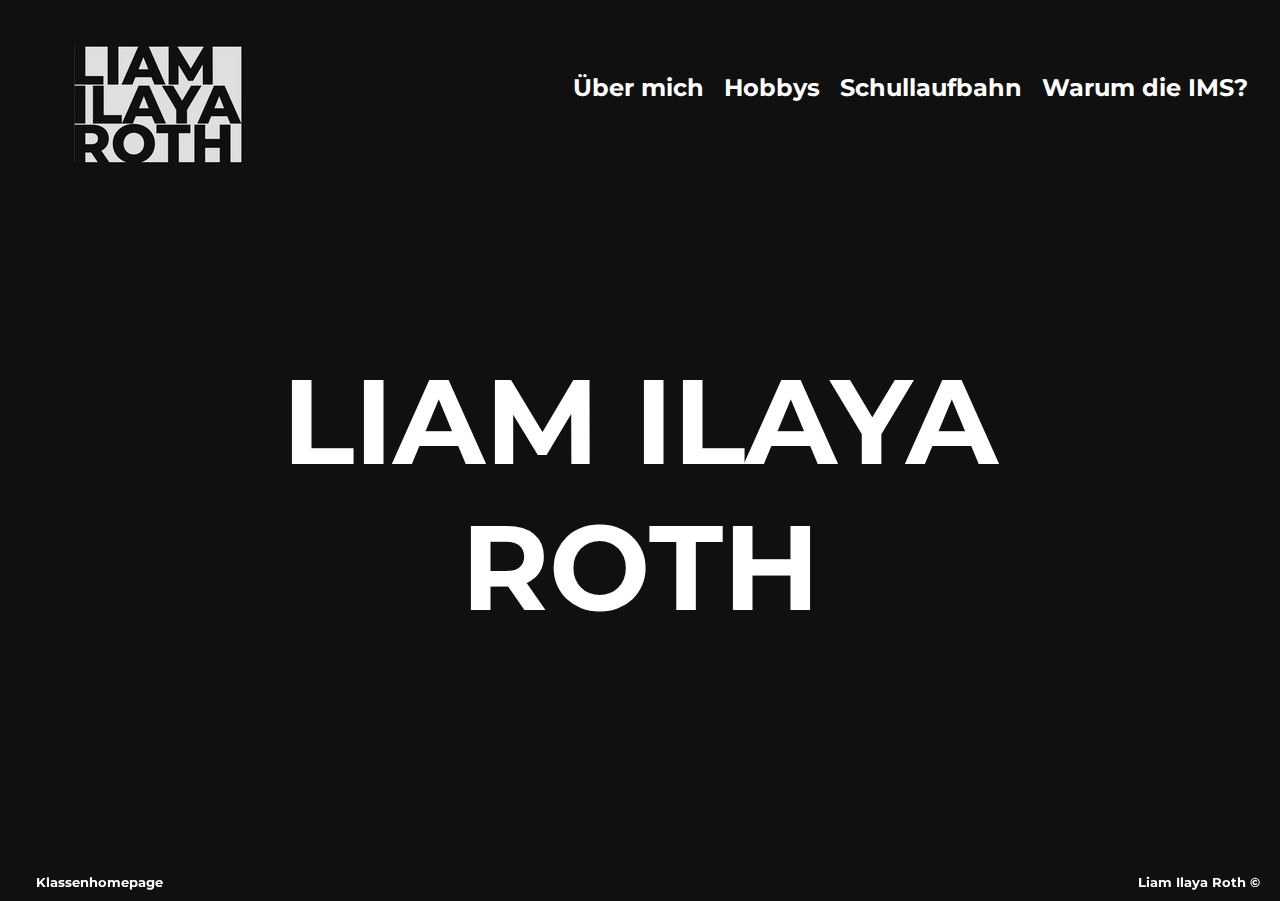
<file: index.html>
<!DOCTYPE html>
<html lang="en">
<head>
    <link rel="stylesheet" href="stylesheet.css">
    <meta charset="UTF-8">
    <meta http-equiv="X-UA-Compatible" content="IE=edge">
    <meta name="description" content="Meine eigene Website">
    <meta name="keywords" content="HTML, CSS, JavaScript">
    <meta name="author" content="Liam Ilaya Roth">
    <meta name="viewport" content="width=device-width, initial-scale=1.0">
    <title>LIAM ILAYA ROTH</title>
    <link rel="preconnect" href="https://fonts.googleapis.com">
    <link rel="preconnect" href="https://fonts.gstatic.com" crossorigin>
    <link href="https://fonts.googleapis.com/css2?family=Montserrat:wght@100&display=swap" rel="stylesheet">
    <style>
        body {
            font-family: 'Montserrat', sans-serif;
            background-color: #101010;
            padding: 24px
            }
    </style>
</head>
<body>
    <nav>
        <h1>
       
            <a class="logo" href="index.html"> <img src="logo_liam_ilaya_roth.jpeg" alt="Logo"></a>
        </h1>

        <ul>
        <li><a href="roth_ueber_mich.html">Über mich</a></li>
        <li><a href="roth_hobbys.html">Hobbys</a></li>
        <li><a href="roth_schullaufbahn.html">Schullaufbahn</a></li>
        <li><a href="roth_warum_die_ims.html">Warum die IMS?</a></li>
        </ul>
    </nav>


    <div class="liam_ilaya_roth">
        <h2> LIAM ILAYA ROTH </h2>
    </div>

    <footer>
        <a class="classhomepage" href="../index.html"> Klassenhomepage </a>
        <a class="rick_rolled" href="https://www.youtube.com/watch?v=uHgt8giw1LY">Liam Ilaya Roth &copy;</a>
    </footer>
    
</body>


</html>
</file>
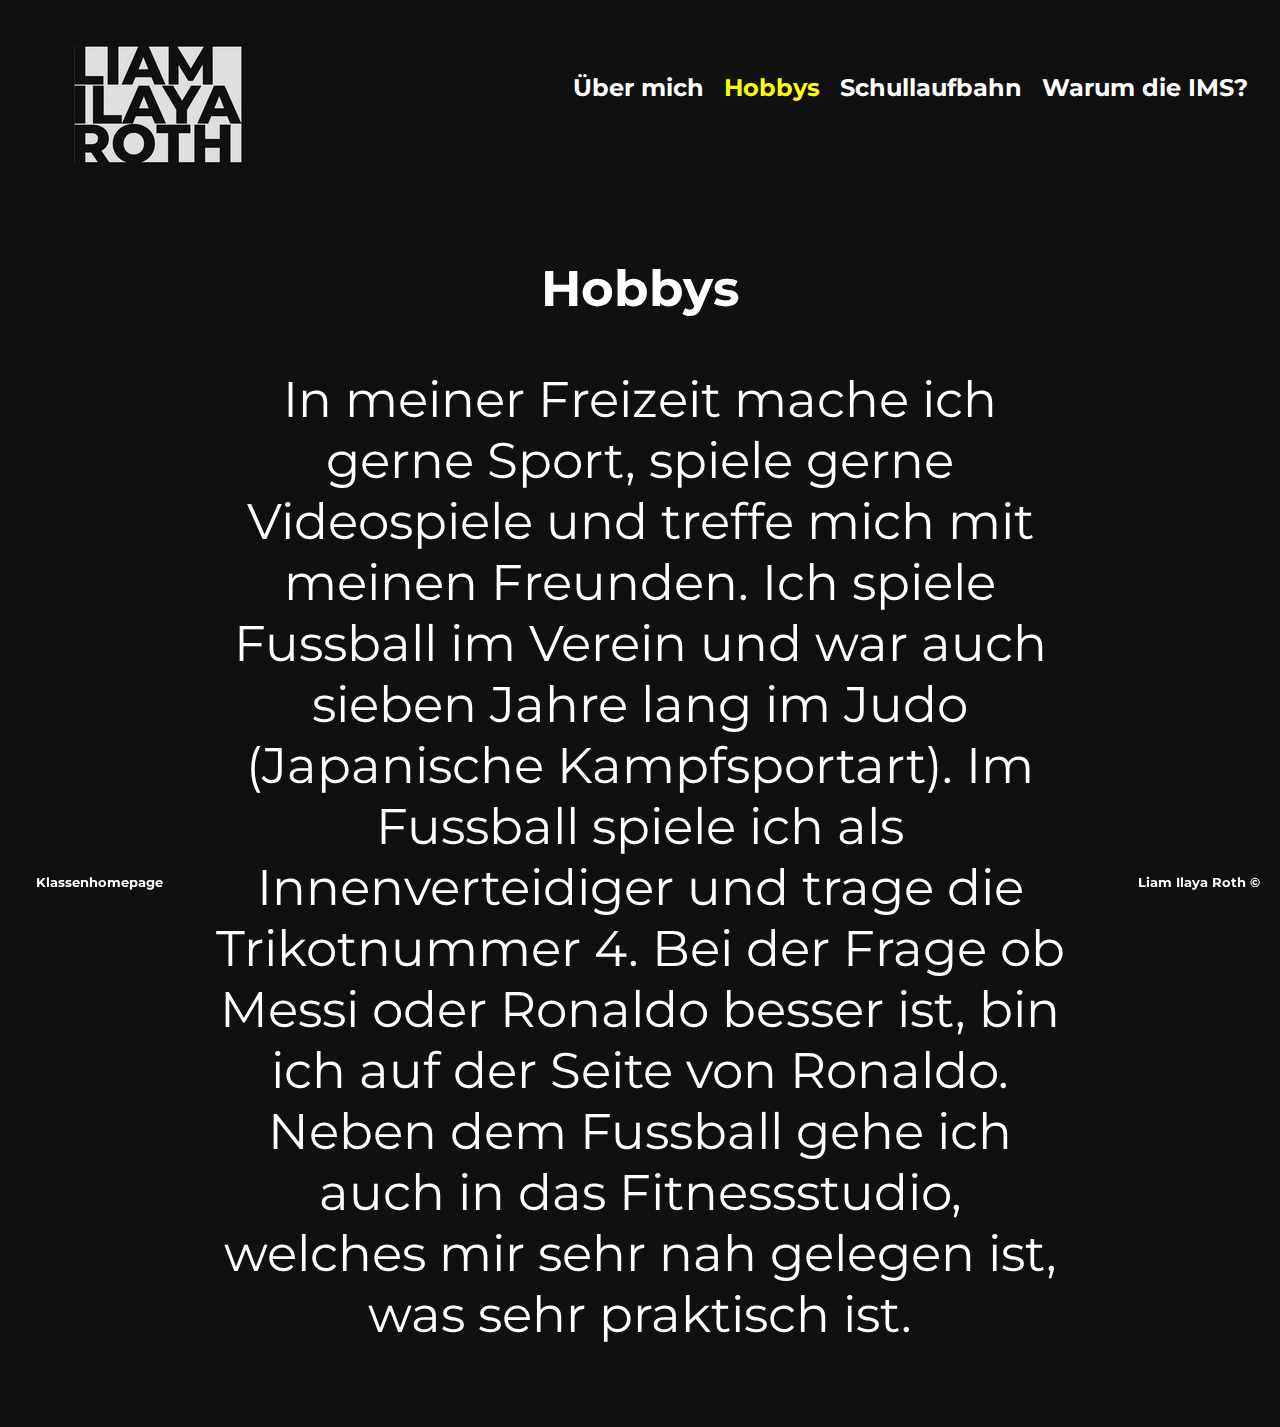
<file: roth_hobbys.html>
<!DOCTYPE html>
<html lang="en">
<head>
    <link rel="stylesheet" href="stylesheet.css">
    <meta charset="UTF-8">
    <meta http-equiv="X-UA-Compatible" content="IE=edge">
    <meta name="viewport" content="width=device-width, initial-scale=1.0">
    <meta name="description" content="Meine eigene Website">
    <meta name="keywords" content="HTML, CSS, JavaScript">
    <meta name="author" content="Liam Ilaya Roth">
    <title>Hobbys</title>
    <link rel="preconnect" href="https://fonts.googleapis.com">
    <link rel="preconnect" href="https://fonts.gstatic.com" crossorigin>
    <link href="https://fonts.googleapis.com/css2?family=Montserrat:wght@100&display=swap" rel="stylesheet">
    <style>
        .hobbys{
            color: yellow;
            text-decoration: none;
            margin-left: 16px;
            font-weight: bold;
            font-size: 24px;
        }
    </style>
</head>

<body>
    <nav>
        <h1>
            <a class="logo" href="index.html"> <img src="logo_liam_ilaya_roth.jpeg" alt="Logo"></a>
        </h1>
    
        <ul>
            <li><a href="roth_ueber_mich.html">Über mich</a></li>
            <li><a class="hobbys" href="roth_hobbys.html">Hobbys</a></li>
            <li><a href="roth_schullaufbahn.html">Schullaufbahn</a></li>
            <li><a href="roth_warum_die_ims.html">Warum die IMS?</a></li>
        </ul>
    </nav>

    <p class="p2"> Hobbys</p>
    <p>
        In meiner Freizeit mache ich gerne Sport, spiele gerne Videospiele und treffe mich mit meinen Freunden.
         Ich spiele Fussball im Verein und war auch sieben Jahre lang im Judo (Japanische Kampfsportart). 
         Im Fussball spiele ich als Innenverteidiger und trage die Trikotnummer 4. Bei der Frage ob Messi oder Ronaldo besser ist, bin ich auf der Seite von Ronaldo. 
         Neben dem Fussball gehe ich auch in das Fitnessstudio, welches mir sehr nah gelegen ist, was sehr praktisch ist. 
    </p>
    <footer>
        <a class="classhomepage" href="../index.html"> Klassenhomepage </a>
        <a class="rick_rolled" href="https://www.youtube.com/watch?v=uHgt8giw1LY">Liam Ilaya Roth &copy;</a>
    </footer>
</body>

</html>
</file>
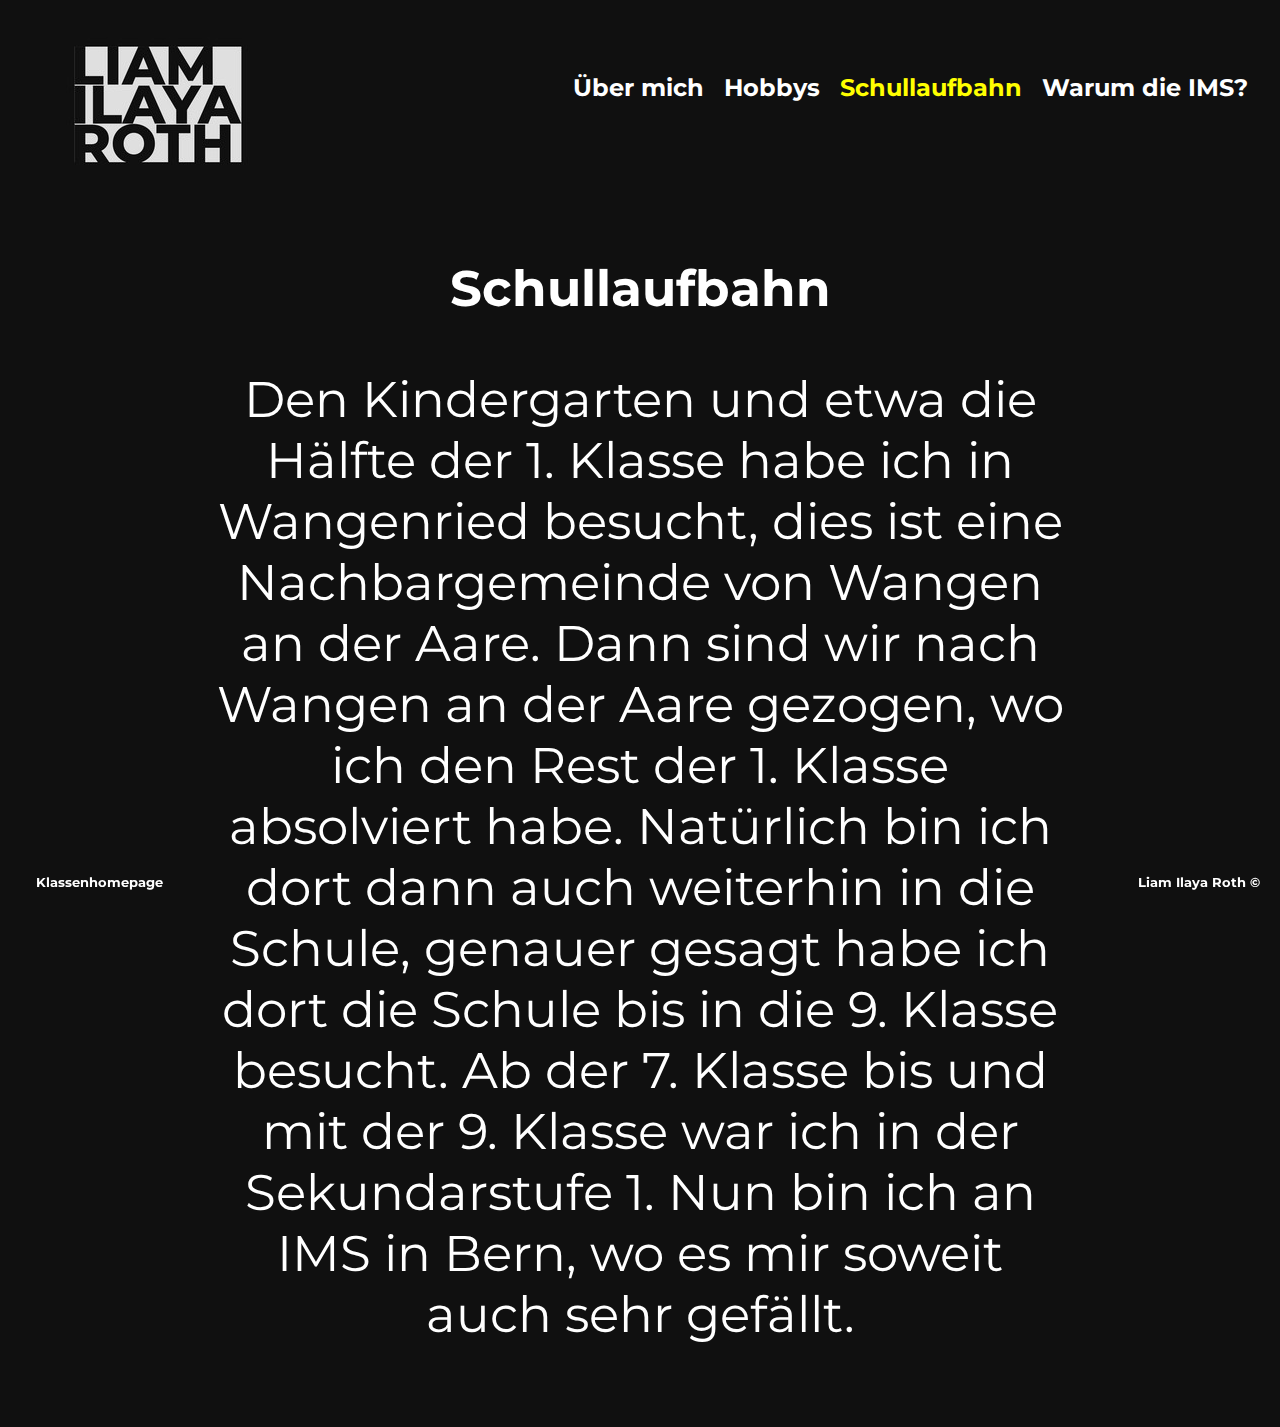
<file: roth_schullaufbahn.html>
<!DOCTYPE html>
<html lang="en">
<head>
    <link rel="stylesheet" href="stylesheet.css">
    <meta charset="UTF-8">
    <meta http-equiv="X-UA-Compatible" content="IE=edge">
    <meta name="viewport" content="width=device-width, initial-scale=1.0">
    <meta name="description" content="Meine eigene Website">
    <meta name="keywords" content="HTML, CSS, JavaScript">
    <meta name="author" content="Liam Ilaya Roth">
    <title>Schullaufbahn</title>
    <link rel="preconnect" href="https://fonts.googleapis.com">
    <link rel="preconnect" href="https://fonts.gstatic.com" crossorigin>
    <link href="https://fonts.googleapis.com/css2?family=Montserrat:wght@100&display=swap" rel="stylesheet">
    <style>
        .schullaufbahn{
            color: yellow;
            text-decoration: none;
            margin-left: 16px;
            font-weight: bold;
            font-size: 24px;
        }
    </style>
</head>



<body>
    <nav>
        <h1>
            <a class="logo" href="index.html"> <img src="logo_liam_ilaya_roth.jpeg" alt="Logo"></a>
        </h1>
    
        <ul>
            <li><a href="roth_ueber_mich.html">Über mich</a></li>
            <li><a href="roth_hobbys.html">Hobbys</a></li>
            <li><a class="schullaufbahn" href="roth_schullaufbahn.html">Schullaufbahn</a></li>
            <li><a href="roth_warum_die_ims.html">Warum die IMS?</a></li>
        </ul>
    </nav>

    <p class="p2"> Schullaufbahn </p>

    <p>
        Den Kindergarten und etwa die Hälfte der 1. Klasse habe ich in Wangenried besucht, dies ist eine Nachbargemeinde von Wangen an der Aare.
         Dann sind wir nach Wangen an der Aare gezogen, wo ich den Rest der 1. Klasse absolviert habe. 
         Natürlich bin ich dort dann auch weiterhin in die Schule, genauer gesagt habe ich dort die Schule bis in die 9. Klasse besucht. 
         Ab der 7. Klasse bis und mit der 9. Klasse war ich in der Sekundarstufe 1. Nun bin ich an IMS in Bern, wo es mir soweit auch sehr gefällt.
    </p>

    <footer>
        <a class="classhomepage" href="../index.html"> Klassenhomepage </a>
        <a class="rick_rolled" href="https://www.youtube.com/watch?v=uHgt8giw1LY">Liam Ilaya Roth &copy;</a>
    </footer>
    
</body>



</html>
</file>
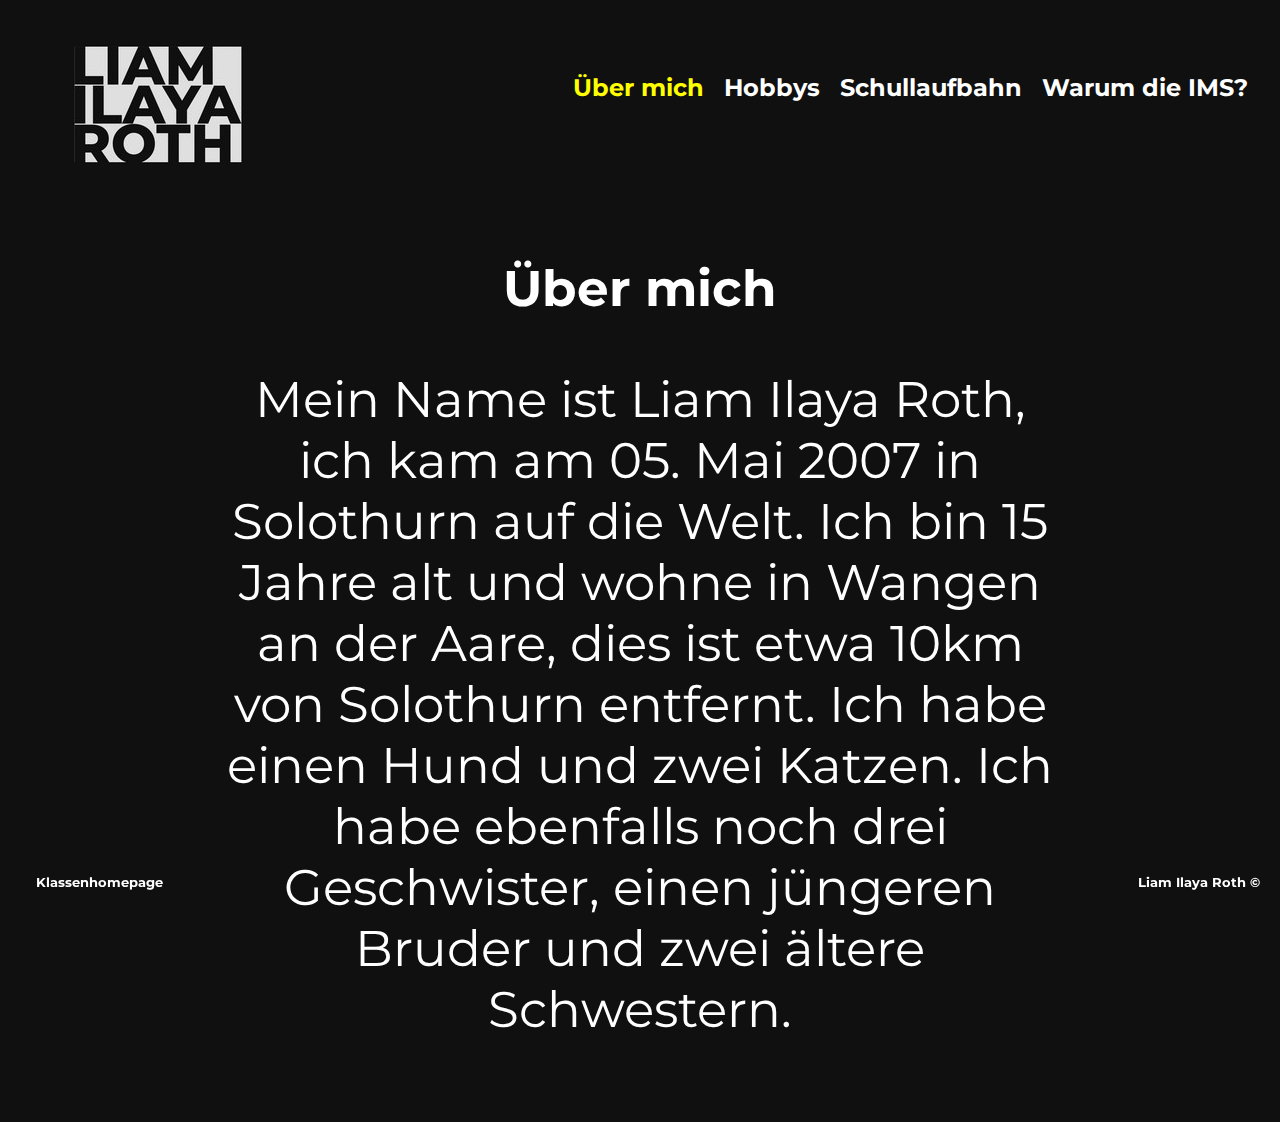
<file: roth_ueber_mich.html>
<!DOCTYPE html>
<html lang="en">
<head>
    <link rel="stylesheet" href="stylesheet.css">
    <meta charset="UTF-8">
    <meta http-equiv="X-UA-Compatible" content="IE=edge">
    <meta name="viewport" content="width=device-width, initial-scale=1.0">
    <meta name="description" content="Meine eigene Website">
    <meta name="keywords" content="HTML, CSS, JavaScript">
    <meta name="author" content="Liam Ilaya Roth">
    <title>Über mich</title>
    <link rel="preconnect" href="https://fonts.googleapis.com">
    <link rel="preconnect" href="https://fonts.gstatic.com" crossorigin>
    <link href="https://fonts.googleapis.com/css2?family=Montserrat:wght@100&display=swap" rel="stylesheet">

    <style>
        .uebermich{
        color: yellow;
        text-decoration: none;
        margin-left: 16px;
        font-weight: bold;
        font-size: 24px;
        }
    </style>

</head>

<body>

    <nav>
        <h1>
            <a class="logo" href="index.html"> <img src="logo_liam_ilaya_roth.jpeg" alt="Logo"></a>
        </h1>
    
        <ul>
            <li><a class="uebermich" href="roth_ueber_mich.html">Über mich</a></li>
            <li><a href="roth_hobbys.html">Hobbys</a></li>
            <li><a href="roth_schullaufbahn.html">Schullaufbahn</a></li>
            <li><a href="roth_warum_die_ims.html">Warum die IMS?</a></li>
        </ul>
    </nav>

    <p class="p2"> Über mich</p>
    
    <p> Mein Name ist Liam Ilaya Roth, ich kam am 05. Mai 2007 in Solothurn auf die Welt.
         Ich bin 15 Jahre alt und wohne in Wangen an der Aare, dies ist etwa 10km von Solothurn entfernt. 
        Ich habe einen Hund und zwei Katzen. Ich habe ebenfalls noch drei Geschwister, einen jüngeren Bruder und zwei ältere Schwestern. 
    </p>
    <footer>
        <a class="classhomepage" href="../index.html"> Klassenhomepage </a>
        <a class="rick_rolled" href="https://www.youtube.com/watch?v=uHgt8giw1LY">Liam Ilaya Roth &copy;</a>
    </footer>

</body>



</html>
</file>
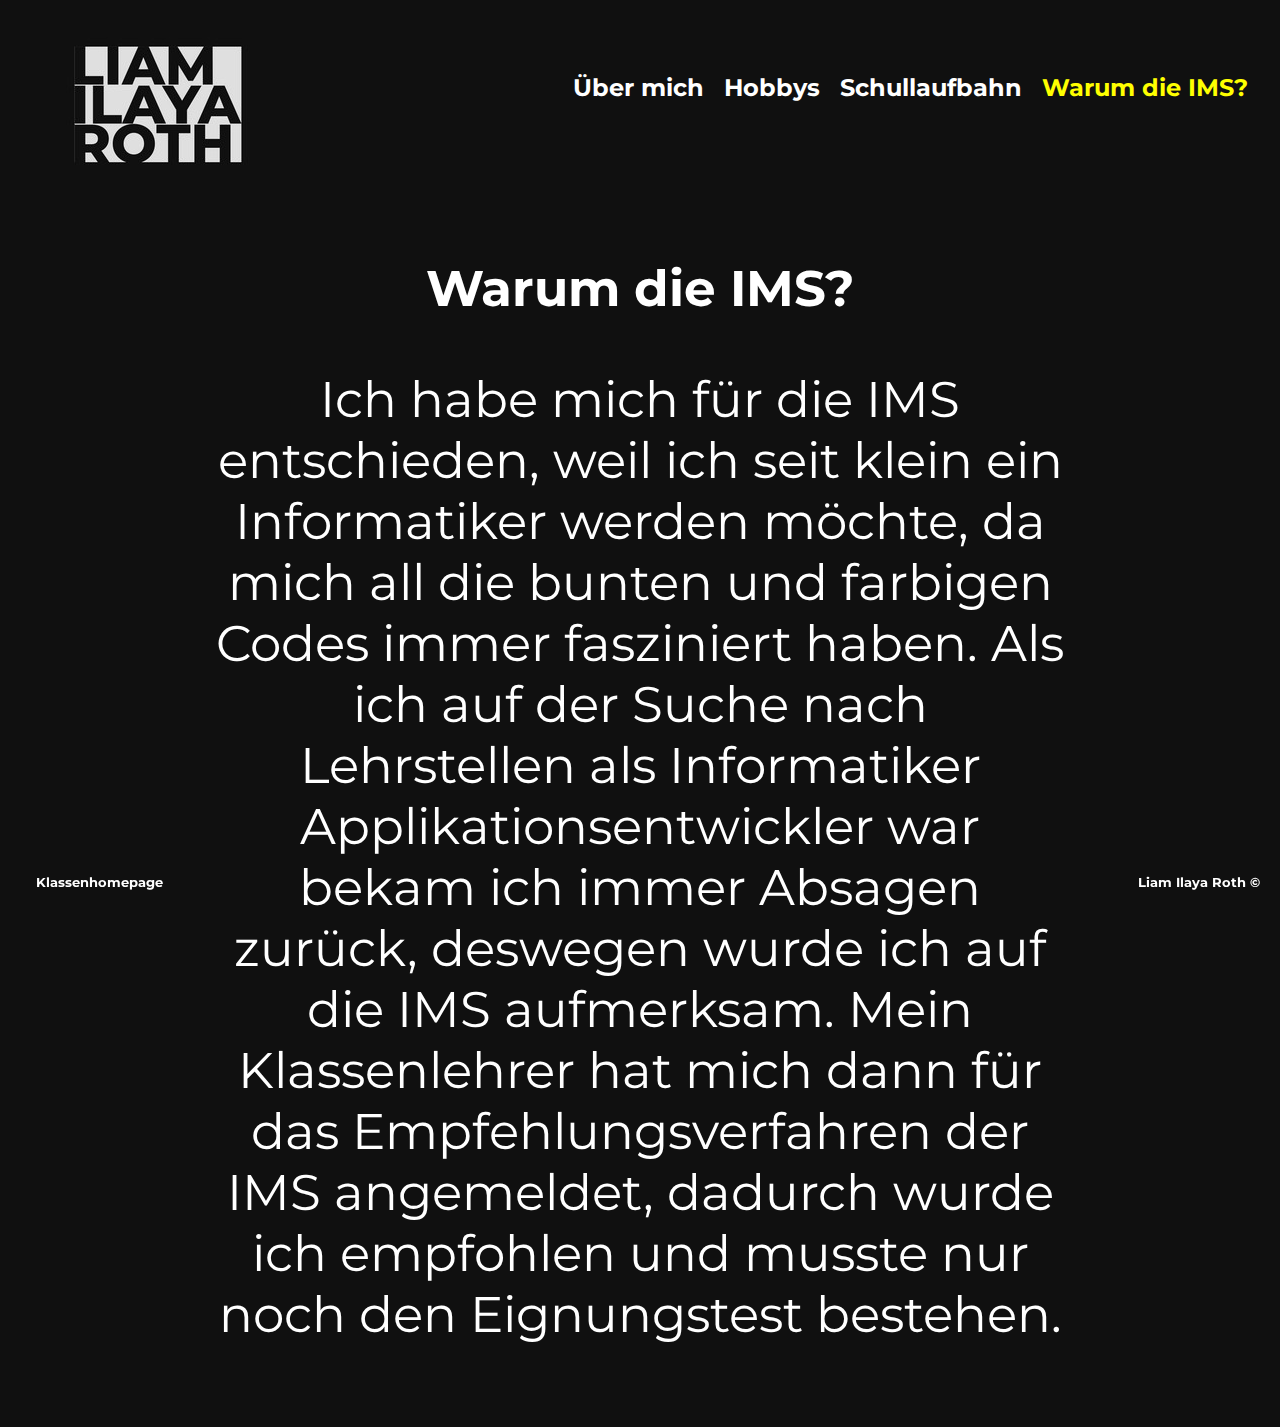
<file: roth_warum_die_ims.html>
<!DOCTYPE html>
<html lang="en">
<head>
    <link rel="stylesheet" href="stylesheet.css">
    <meta charset="UTF-8">
    <meta http-equiv="X-UA-Compatible" content="IE=edge">
    <meta name="viewport" content="width=device-width, initial-scale=1.0">
    <meta name="description" content="Meine eigene Website">
    <meta name="keywords" content="HTML, CSS, JavaScript">
    <meta name="author" content="Liam Ilaya Roth">
    <title>LIAM ILAYA ROTH</title>
    <link rel="preconnect" href="https://fonts.googleapis.com">
    <link rel="preconnect" href="https://fonts.gstatic.com" crossorigin>
    <link href="https://fonts.googleapis.com/css2?family=Montserrat:wght@100&display=swap" rel="stylesheet">
    <style>
        .warumdieims{
            color: yellow;
            text-decoration: none;
            margin-left: 16px;
            font-weight: bold;
            font-size: 24px;
        }
    </style>
</head>


<body>
    <nav>
        <h1 class="headline">
           
            <a class="logo" href="index.html"> <img src="logo_liam_ilaya_roth.jpeg" alt="Logo"></a>
        
        </h1>
    
        <ul>
            <li><a href="roth_ueber_mich.html">Über mich</a></li>
            <li><a href="roth_hobbys.html">Hobbys</a></li>
            <li><a href="roth_schullaufbahn.html">Schullaufbahn</a></li>
            <li><a class="warumdieims" href="roth_warum_die_ims.html">Warum die IMS?</a></li>
        </ul>
    </nav>

    <p class="p2"> Warum die IMS?</p>

    <p>
        Ich habe mich für die IMS entschieden, weil ich seit klein ein Informatiker werden möchte, da mich all die bunten und farbigen Codes immer fasziniert haben.
         Als ich auf der Suche nach Lehrstellen als Informatiker Applikationsentwickler war bekam ich immer Absagen zurück, deswegen wurde ich auf die IMS aufmerksam.
          Mein Klassenlehrer hat mich dann für das Empfehlungsverfahren der IMS angemeldet, dadurch wurde ich empfohlen und musste nur noch den Eignungstest bestehen.
    </p>

    <footer>
        <a class="classhomepage" href="../index.html"> Klassenhomepage </a>
        <a class="rick_rolled" href="https://www.youtube.com/watch?v=uHgt8giw1LY">Liam Ilaya Roth &copy;</a>
    </footer>

</body>

    

</html>
</file>
<file: stylesheet.css>
body {
    font-family: 'Montserrat', sans-serif;
    background-color: #101010;
    padding: 24px;
}

.header-image {
    width: 100%;

    object-fit: cover;

    display: block;
}

.headline {
    color: white;
}

.image-container {
    background-color: #101010;
    padding: 16px;
}

nav {
    display: flex;
    justify-content: space-between;
    align-items: center;
    
}

a {
    color: white;
    text-decoration: none;
    margin-left: 16px;
    font-weight: bold;
    font-size: 24px;
}

a:hover {
    text-decoration: underline;
}

.liam_ilaya_roth {
    font-size: 80px;
    color: white;
    text-align: center;
    padding: 130px;
    margin: 0px auto;
}

p {
    color: white;
    text-decoration: none;
    text-align: center;
    padding-left: 180px;
    padding-right: 180px;
    font-size: 50px;
}

.p2 {
    color: white;
    text-decoration: none;
    text-align: center;
    padding-left: 180px;
    padding-right: 180px;
    padding-top: 90px;
    font-size: 50px;
    font-weight: bold;
}

footer {
    font-size: small;
    color: white;
    position: fixed;
    right: 20px;
    bottom: 10px;
}

.rick_rolled {
    font-size: small;
    color: white;
}

.classhomepage {
    font-size: small;
    color: white;
    position: fixed;
    left: 20px;
    bottom: 10px;
}

ul li {
    text-decoration: none;
    display: inline-block;
    padding-top: 25px;
}

ul {
    margin-left: 175px;
}

.logo {
    width: 200px;
    height: 200px;
    padding-left: 10px;
    padding-bottom: 10px;
    position:absolute;
    top: 5px;
}

.rick_rolled:hover {
    font-size:medium;
    color: white;
}

.classhomepage:hover {
    font-size:medium;
    color: white;
}
</file>
